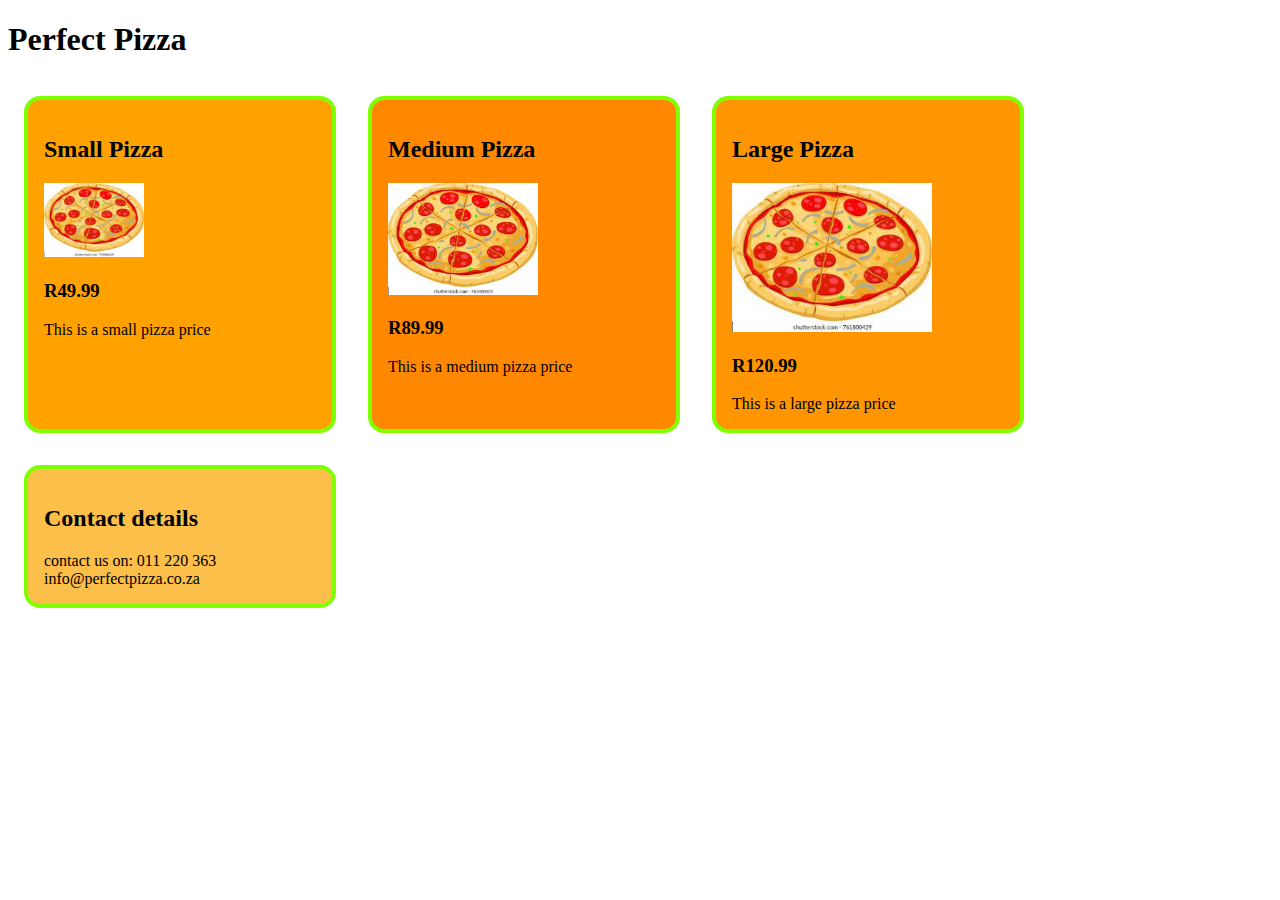
<file: index.html>
<!DOCTYPE html>
<html lang="en">

<head>
    <meta charset="UTF-8">
    <meta http-equiv="X-UA-Compatible" content="IE=edge">
    <meta name="viewport" content="width=device-width, initial-scale=1.0">
    <title>Perfect Pizza</title>
    <link rel="stylesheet" href="style.css">
</head>

<body>

    <h1>Perfect Pizza</h1>
    <div class="pizzas">
        <div class='pizza Small_pizza'>

            <h2>Small Pizza</h2>
            <img src="first-pizza.jpg" width="100">
            <h3>R49.99</h3>

            <div>This is a small pizza price</div>
        </div>
        <div class='pizza medium_pizza'>
            <h2>Medium Pizza</h2>
            <img src="first-pizza.jpg" width="150">
            <h3>R89.99</h3>
            <div>This is a medium pizza price</div>
        </div>
        <div class='pizza Large_pizza'>

            <h2>Large Pizza</h2>
            <img src="first-pizza.jpg" width="200">
            <h3>R120.99</h3>
            <div>This is a large pizza price</div>
        </div>


    </div>


    </div>




    <div class='pizza contact_details'>
        <h2>Contact details</h2>

        contact us on: 011 220 363 info@perfectpizza.co.za
    </div>
</body>

</html>
</file>
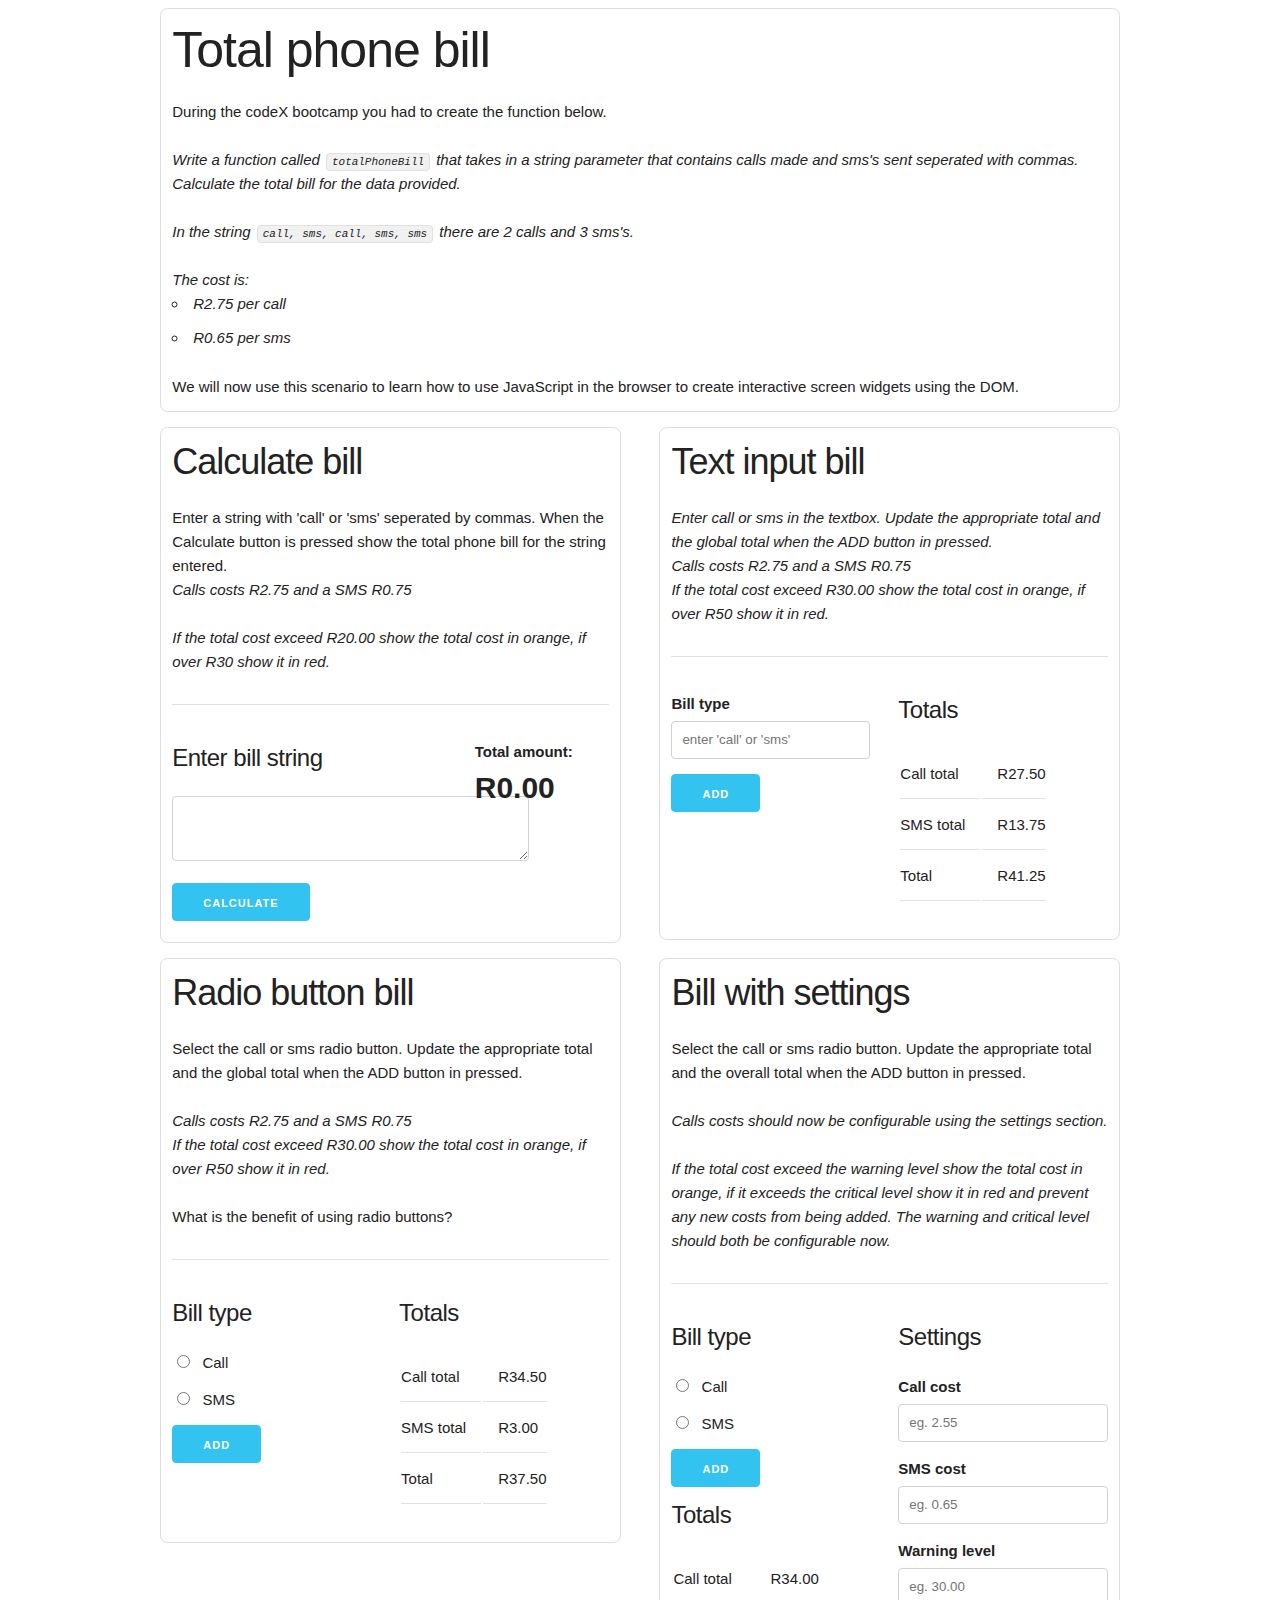
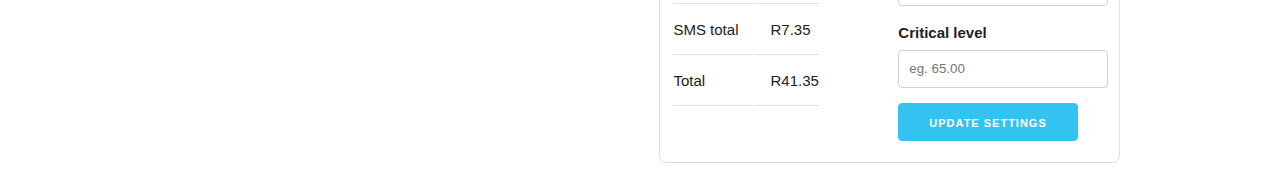
<file: dom-intro-gh-pages/index.html>
<!DOCTYPE html>
<html>
  <head>
    <meta charset="utf-8">
    <title></title>
    <link rel="stylesheet" href="css/skeleton.css">
    <link rel="stylesheet" href="css/style.css">
  </head>
  <body>
    <div class="container">
      <div class="row">
        <div class="twelve columns box">
          <h1>Total phone bill</h1>

          <div class="">
            During the codeX bootcamp you had to create the function below.
          </div>

          <br>

          <div class="">
            <i>Write a function called <code>totalPhoneBill</code> that takes in a string parameter that contains calls made and sms's sent seperated with commas. Calculate the total bill for the data provided.
              <br><br>
              In the string <code>call, sms, call, sms, sms</code> there are 2 calls and 3 sms's.
              <br>
              <br>
              The cost is:
              <ul>
                <li>R2.75 per call</li>
                <li>R0.65 per sms</li>
              </ul>

            </i>
          </div>

          <div class="">
              We will now use this scenario to learn how to use JavaScript in the browser to create interactive screen widgets using the DOM.
          </div>
        </div>
      </div>
      <div class="row">
        <div class="six columns box">
          <h3>Calculate bill</h3>
          Enter a string with 'call' or 'sms' seperated by commas. When the Calculate button is pressed show the total phone bill for the string entered.

          <div class="">
            <i>Calls costs R2.75 and a SMS R0.75</i>
          </div>
          <br>
          <div class="">
            <i>If the total cost exceed R20.00 show the total cost in orange, if over R30 show it in red.</i>
          </div>

          <hr>

          <!-- billString calculateBtn billTotal -->

          <div class="row">
            <div class="eight columns">
              <h5>Enter bill string</h5>
              <textarea name="name" rows="20" cols="40" class="billString" class="billString" ></textarea>
              <button class="button-primary calculateBtn" on type="button" name="button">Calculate</button>
            </div>
            <div class="four columns">
              <strong>Total amount:</strong>
              <span class="total ">R<span class="billTotal">0.00</span> </span>
            </div>
          </div>
        </div>
        <div class="six columns box">
          <h3>Text input bill</h3>

          <div class="">
            <i>Enter call or sms in the textbox. Update the appropriate total and the global total when the ADD button in pressed.</i>
          </div>
          <div class="">
            <i>Calls costs R2.75 and a SMS R0.75</i>
          </div>

          <div class="">
            <i>If the total cost exceed R30.00 show the total cost in orange, if over R50 show it in red.</i>
          </div>

          <hr>

          <div class="row">
            <div class="six columns">

              <label for="">Bill type</label>
              <input type="text" name="" value="" placeholder="enter 'call' or 'sms' " class="billTypeText">
              <button class="button-primary addToBillBtn" type="button" name="button" >Add</button>
          </div>
            <div class="six columns">
              <h5>Totals</h5>
              <table>
                <tr>
                  <td>Call total</td>
                  <td>R<span class="callTotalOne">27.50</span></td>
                </tr>
                <tr>
                  <td>SMS total</td>
                  <td>R<span class="smsTotalOne">13.75</span></td>
                </tr>
                <tr>
                  <td>Total</td>
                  <td class="red">R<span class="totalOne">41.25</span></td>
                </tr>
              </table>
            </div>
          </div>
        </div>

      </div>
      <div class="row">
        <div class="six columns box">
          <h3>Radio button bill</h3>

          <div class="">
            Select the call or sms radio button. Update the appropriate total and the global total when the ADD button in pressed.
          </div>
          <br>
          <div class="">
            <i>Calls costs R2.75 and a SMS R0.75</i>
          </div>

          <div class="">
            <i>If the total cost exceed R30.00 show the total cost in orange, if over R50 show it in red.</i>
          </div>
          <br>
          <div class="">
            What is the benefit of using radio buttons?
          </div>

          <hr>

          <div class="row">
            <div class="six columns">
              <h5>Bill type</h5>
              <label class="">
                <input type="radio" name="billItemType" class="billItemTypeRadio" value="call">
                <span class="label-body">Call</span>
              </label>
              <label class="">
                <input type="radio" name="billItemType" class="billItemTypeRadio" value="sms">
                <span class="label-body" >SMS</span>
              </label>
              <button class="button-primary radioBillAddBtn" type="button" name="button">Add</button>
            </div>
            <div class="six columns">
                  <h5>Totals</h5>
                  <table>
                    <tr>
                      <td>Call total</td>
                      <td>R<span class="callTotalTwo">34.50</span></td>
                    </tr>
                    <tr>
                      <td>SMS total</td>
                      <td>R<span class="smsTotalTwo">3.00</span></td>
                    </tr>
                    <tr >
                      <td>Total</td>
                      <td class="orange" >R<span class="totalTwo">37.50</span></td>
                    </tr>
                  </table>
            </div>
          </div>
        </div>
        <div class="six columns box">
          <h3>Bill with settings</h3>
          <div class="">
            Select the call or sms radio button. Update the appropriate total and the overall total when the ADD button in pressed.
          </div>
          <br>
          <div class="">
            <i>Calls costs should now be configurable using the settings section.</i>
          </div>
          <br>
          <div class="">
            <i>If the total cost exceed the warning level show the total cost in orange, if it exceeds the critical level show it in red and prevent any new costs from being added. The  warning and critical level should both be configurable now.</i>
          </div>

          <hr>

          <div class="row">

            <div class="six columns">
              <h5>Bill type</h5>
              <label class="">
                <input type="radio" name="billItemTypeWithSettings" class="billItemTypeWithSettings">
                <span class="label-body">Call</span>
              </label>
              <label class="">
                <input type="radio" name="billItemTypeWithSettings" class="billItemTypeWithSettings">
                <span class="label-body" >SMS</span>
              </label>
              <button class="button-primary" type="button" name="button">Add</button>

              <h5>Totals</h5>
                  <table>
                    <tr>
                      <td>Call total</td>
                      <td>R<span class="callTotalSettings">34.00</span> </td>
                    </tr>
                    <tr>
                      <td>SMS total</td>
                      <td>R<span class="smsTotalSettings">7.35</span> </td>
                    </tr>
                    <tr>
                      <td>Total</td>
                      <td> R<span class="totalSettings">41.35</span> </td>
                    </tr>
                  </table>

            </div>
            <div class="six columns">
              <h5>Settings</h5>
              <label for="exampleEmailInput">Call cost</label>
              <input class="u-full-width callCostSetting" type="number" placeholder="eg. 2.55">
              <label for="exampleEmailInput">SMS cost</label>
              <input class="u-full-width smsCostSetting" type="number" placeholder="eg. 0.65" >
              <label for="">Warning level</label>
              <input class="u-full-width warningLevelSetting " type="number" placeholder="eg. 30.00" class="warningLevel" >
              <label for="">Critical level</label>
              <input class="u-full-width criticalLevelSetting" type="number" placeholder="eg. 65.00" >
              <button class="button-primary updateSettings" type="button" name="button">Update settings</button>

            </div>
          </div>
        </div>
      </div>
    </div>
    <script src="js/calculate-bill.js" charset="utf-8"></script>
    <script src="js/text-bill.js" charset="utf-8"></script>
    <script src="js/radio-bill.js" charset="utf-8"></script>
    <script src="js/settings-bill.js" charset="utf-8"></script>

  </body>
</html>
</file>
<file: style.css>
body {
    background-color: #02c39a;
    font-family: Cambria, Cochin, Georgia, Times, 'Times New Roman', serif;
    
    
    
}

.pizza {
    border: 4px solid chartreuse;
    padding: 1em;
    margin: 1em;
    border-radius: 1em;
    width: 17em;
    /*display: inline-block;*/
       
}
.medium_pizza {
    background-color: #ff8800;
    
    //padding creates space between border and wording
}
.Large_pizza {
    background-color: #ff9500;
    
    
}
.Small_pizza {
    background-color: #ffa200;
    
}
.contact_details {
    background-color: #fcbf49 ;
    
}

@media (min-width: 760px) {
    body {
        background-color: red;
    }
    //this style or colour is applied as soon as the screen is wider than 760 px//
}

@media (min-width: 960px) {
    body {
        background-color: white;
    }
.pizzas {
        display: flex;
    }
}
//this style or colour is applied as soon as the screen is wider than 960 px//
</file>
<file: dom-intro-gh-pages/css/skeleton.css>
/*
* Skeleton V2.0.4
* Copyright 2014, Dave Gamache
* www.getskeleton.com
* Free to use under the MIT license.
* http://www.opensource.org/licenses/mit-license.php
* 12/29/2014
*/


/* Table of contents
––––––––––––––––––––––––––––––––––––––––––––––––––
- Grid
- Base Styles
- Typography
- Links
- Buttons
- Forms
- Lists
- Code
- Tables
- Spacing
- Utilities
- Clearing
- Media Queries
*/


/* Grid
–––––––––––––––––––––––––––––––––––––––––––––––––– */
.container {
  position: relative;
  width: 100%;
  max-width: 960px;
  margin: 0 auto;
  padding: 0 20px;
  box-sizing: border-box; }
.column,
.columns {
  width: 100%;
  float: left;
  box-sizing: border-box; }

/* For devices larger than 400px */
@media (min-width: 400px) {
  .container {
    width: 85%;
    padding: 0; }
}

/* For devices larger than 550px */
@media (min-width: 550px) {
  .container {
    width: 80%; }
  .column,
  .columns {
    margin-left: 4%; }
  .column:first-child,
  .columns:first-child {
    margin-left: 0; }

  .one.column,
  .one.columns                    { width: 4.66666666667%; }
  .two.columns                    { width: 13.3333333333%; }
  .three.columns                  { width: 22%;            }
  .four.columns                   { width: 30.6666666667%; }
  .five.columns                   { width: 39.3333333333%; }
  .six.columns                    { width: 48%;            }
  .seven.columns                  { width: 56.6666666667%; }
  .eight.columns                  { width: 65.3333333333%; }
  .nine.columns                   { width: 74.0%;          }
  .ten.columns                    { width: 82.6666666667%; }
  .eleven.columns                 { width: 91.3333333333%; }
  .twelve.columns                 { width: 100%; margin-left: 0; }

  .one-third.column               { width: 30.6666666667%; }
  .two-thirds.column              { width: 65.3333333333%; }

  .one-half.column                { width: 48%; }

  /* Offsets */
  .offset-by-one.column,
  .offset-by-one.columns          { margin-left: 8.66666666667%; }
  .offset-by-two.column,
  .offset-by-two.columns          { margin-left: 17.3333333333%; }
  .offset-by-three.column,
  .offset-by-three.columns        { margin-left: 26%;            }
  .offset-by-four.column,
  .offset-by-four.columns         { margin-left: 34.6666666667%; }
  .offset-by-five.column,
  .offset-by-five.columns         { margin-left: 43.3333333333%; }
  .offset-by-six.column,
  .offset-by-six.columns          { margin-left: 52%;            }
  .offset-by-seven.column,
  .offset-by-seven.columns        { margin-left: 60.6666666667%; }
  .offset-by-eight.column,
  .offset-by-eight.columns        { margin-left: 69.3333333333%; }
  .offset-by-nine.column,
  .offset-by-nine.columns         { margin-left: 78.0%;          }
  .offset-by-ten.column,
  .offset-by-ten.columns          { margin-left: 86.6666666667%; }
  .offset-by-eleven.column,
  .offset-by-eleven.columns       { margin-left: 95.3333333333%; }

  .offset-by-one-third.column,
  .offset-by-one-third.columns    { margin-left: 34.6666666667%; }
  .offset-by-two-thirds.column,
  .offset-by-two-thirds.columns   { margin-left: 69.3333333333%; }

  .offset-by-one-half.column,
  .offset-by-one-half.columns     { margin-left: 52%; }

}


/* Base Styles
–––––––––––––––––––––––––––––––––––––––––––––––––– */
/* NOTE
html is set to 62.5% so that all the REM measurements throughout Skeleton
are based on 10px sizing. So basically 1.5rem = 15px :) */
html {
  font-size: 62.5%; }
body {
  font-size: 1.5em; /* currently ems cause chrome bug misinterpreting rems on body element */
  line-height: 1.6;
  font-weight: 400;
  font-family: "Raleway", "HelveticaNeue", "Helvetica Neue", Helvetica, Arial, sans-serif;
  color: #222; }


/* Typography
–––––––––––––––––––––––––––––––––––––––––––––––––– */
h1, h2, h3, h4, h5, h6 {
  margin-top: 0;
  margin-bottom: 2rem;
  font-weight: 300; }
h1 { font-size: 4.0rem; line-height: 1.2;  letter-spacing: -.1rem;}
h2 { font-size: 3.6rem; line-height: 1.25; letter-spacing: -.1rem; }
h3 { font-size: 3.0rem; line-height: 1.3;  letter-spacing: -.1rem; }
h4 { font-size: 2.4rem; line-height: 1.35; letter-spacing: -.08rem; }
h5 { font-size: 1.8rem; line-height: 1.5;  letter-spacing: -.05rem; }
h6 { font-size: 1.5rem; line-height: 1.6;  letter-spacing: 0; }

/* Larger than phablet */
@media (min-width: 550px) {
  h1 { font-size: 5.0rem; }
  h2 { font-size: 4.2rem; }
  h3 { font-size: 3.6rem; }
  h4 { font-size: 3.0rem; }
  h5 { font-size: 2.4rem; }
  h6 { font-size: 1.5rem; }
}

p {
  margin-top: 0; }


/* Links
–––––––––––––––––––––––––––––––––––––––––––––––––– */
a {
  color: #1EAEDB; }
a:hover {
  color: #0FA0CE; }


/* Buttons
–––––––––––––––––––––––––––––––––––––––––––––––––– */
.button,
button,
input[type="submit"],
input[type="reset"],
input[type="button"] {
  display: inline-block;
  height: 38px;
  padding: 0 30px;
  color: #555;
  text-align: center;
  font-size: 11px;
  font-weight: 600;
  line-height: 38px;
  letter-spacing: .1rem;
  text-transform: uppercase;
  text-decoration: none;
  white-space: nowrap;
  background-color: transparent;
  border-radius: 4px;
  border: 1px solid #bbb;
  cursor: pointer;
  box-sizing: border-box; }
.button:hover,
button:hover,
input[type="submit"]:hover,
input[type="reset"]:hover,
input[type="button"]:hover,
.button:focus,
button:focus,
input[type="submit"]:focus,
input[type="reset"]:focus,
input[type="button"]:focus {
  color: #333;
  border-color: #888;
  outline: 0; }
.button.button-primary,
button.button-primary,
input[type="submit"].button-primary,
input[type="reset"].button-primary,
input[type="button"].button-primary {
  color: #FFF;
  background-color: #33C3F0;
  border-color: #33C3F0; }
.button.button-primary:hover,
button.button-primary:hover,
input[type="submit"].button-primary:hover,
input[type="reset"].button-primary:hover,
input[type="button"].button-primary:hover,
.button.button-primary:focus,
button.button-primary:focus,
input[type="submit"].button-primary:focus,
input[type="reset"].button-primary:focus,
input[type="button"].button-primary:focus {
  color: #FFF;
  background-color: #1EAEDB;
  border-color: #1EAEDB; }


/* Forms
–––––––––––––––––––––––––––––––––––––––––––––––––– */
input[type="email"],
input[type="number"],
input[type="search"],
input[type="text"],
input[type="tel"],
input[type="url"],
input[type="password"],
textarea,
select {
  height: 38px;
  padding: 6px 10px; /* The 6px vertically centers text on FF, ignored by Webkit */
  background-color: #fff;
  border: 1px solid #D1D1D1;
  border-radius: 4px;
  box-shadow: none;
  box-sizing: border-box; }
/* Removes awkward default styles on some inputs for iOS */
input[type="email"],
input[type="number"],
input[type="search"],
input[type="text"],
input[type="tel"],
input[type="url"],
input[type="password"],
textarea {
  -webkit-appearance: none;
     -moz-appearance: none;
          appearance: none; }
textarea {
  min-height: 65px;
  padding-top: 6px;
  padding-bottom: 6px; }
input[type="email"]:focus,
input[type="number"]:focus,
input[type="search"]:focus,
input[type="text"]:focus,
input[type="tel"]:focus,
input[type="url"]:focus,
input[type="password"]:focus,
textarea:focus,
select:focus {
  border: 1px solid #33C3F0;
  outline: 0; }
label,
legend {
  display: block;
  margin-bottom: .5rem;
  font-weight: 600; }
fieldset {
  padding: 0;
  border-width: 0; }
input[type="checkbox"],
input[type="radio"] {
  display: inline; }
label > .label-body {
  display: inline-block;
  margin-left: .5rem;
  font-weight: normal; }


/* Lists
–––––––––––––––––––––––––––––––––––––––––––––––––– */
ul {
  list-style: circle inside; }
ol {
  list-style: decimal inside; }
ol, ul {
  padding-left: 0;
  margin-top: 0; }
ul ul,
ul ol,
ol ol,
ol ul {
  margin: 1.5rem 0 1.5rem 3rem;
  font-size: 90%; }
li {
  margin-bottom: 1rem; }


/* Code
–––––––––––––––––––––––––––––––––––––––––––––––––– */
code {
  padding: .2rem .5rem;
  margin: 0 .2rem;
  font-size: 90%;
  white-space: nowrap;
  background: #F1F1F1;
  border: 1px solid #E1E1E1;
  border-radius: 4px; }
pre > code {
  display: block;
  padding: 1rem 1.5rem;
  white-space: pre; }


/* Tables
–––––––––––––––––––––––––––––––––––––––––––––––––– */
th,
td {
  padding: 12px 15px;
  text-align: left;
  border-bottom: 1px solid #E1E1E1; }
th:first-child,
td:first-child {
  padding-left: 0; }
th:last-child,
td:last-child {
  padding-right: 0; }


/* Spacing
–––––––––––––––––––––––––––––––––––––––––––––––––– */
button,
.button {
  margin-bottom: 1rem; }
input,
textarea,
select,
fieldset {
  margin-bottom: 1.5rem; }
pre,
blockquote,
dl,
figure,
table,
p,
ul,
ol,
form {
  margin-bottom: 2.5rem; }


/* Utilities
–––––––––––––––––––––––––––––––––––––––––––––––––– */
.u-full-width {
  width: 100%;
  box-sizing: border-box; }
.u-max-full-width {
  max-width: 100%;
  box-sizing: border-box; }
.u-pull-right {
  float: right; }
.u-pull-left {
  float: left; }


/* Misc
–––––––––––––––––––––––––––––––––––––––––––––––––– */
hr {
  margin-top: 3rem;
  margin-bottom: 3.5rem;
  border-width: 0;
  border-top: 1px solid #E1E1E1; }


/* Clearing
–––––––––––––––––––––––––––––––––––––––––––––––––– */

/* Self Clearing Goodness */
.container:after,
.row:after,
.u-cf {
  content: "";
  display: table;
  clear: both; }


/* Media Queries
–––––––––––––––––––––––––––––––––––––––––––––––––– */
/*
Note: The best way to structure the use of media queries is to create the queries
near the relevant code. For example, if you wanted to change the styles for buttons
on small devices, paste the mobile query code up in the buttons section and style it
there.
*/


/* Larger than mobile */
@media (min-width: 400px) {}

/* Larger than phablet (also point when grid becomes active) */
@media (min-width: 550px) {}

/* Larger than tablet */
@media (min-width: 750px) {}

/* Larger than desktop */
@media (min-width: 1000px) {}

/* Larger than Desktop HD */
@media (min-width: 1200px) {}
</file>
<file: dom-intro-gh-pages/css/style.css>
.box {
  padding: 0.75em;
  border-radius : 0.5em;
  border : 1px solid #ddd;
  height: auto;
  margin-bottom: 1em;
}

.warning {
  color: orange;
  font-weight: bold;
}

.danger {
  color: crimson;
  font-weight: bold;
}

.total {
  font-weight: bold;
  font-size: 2em;
}
</file>
